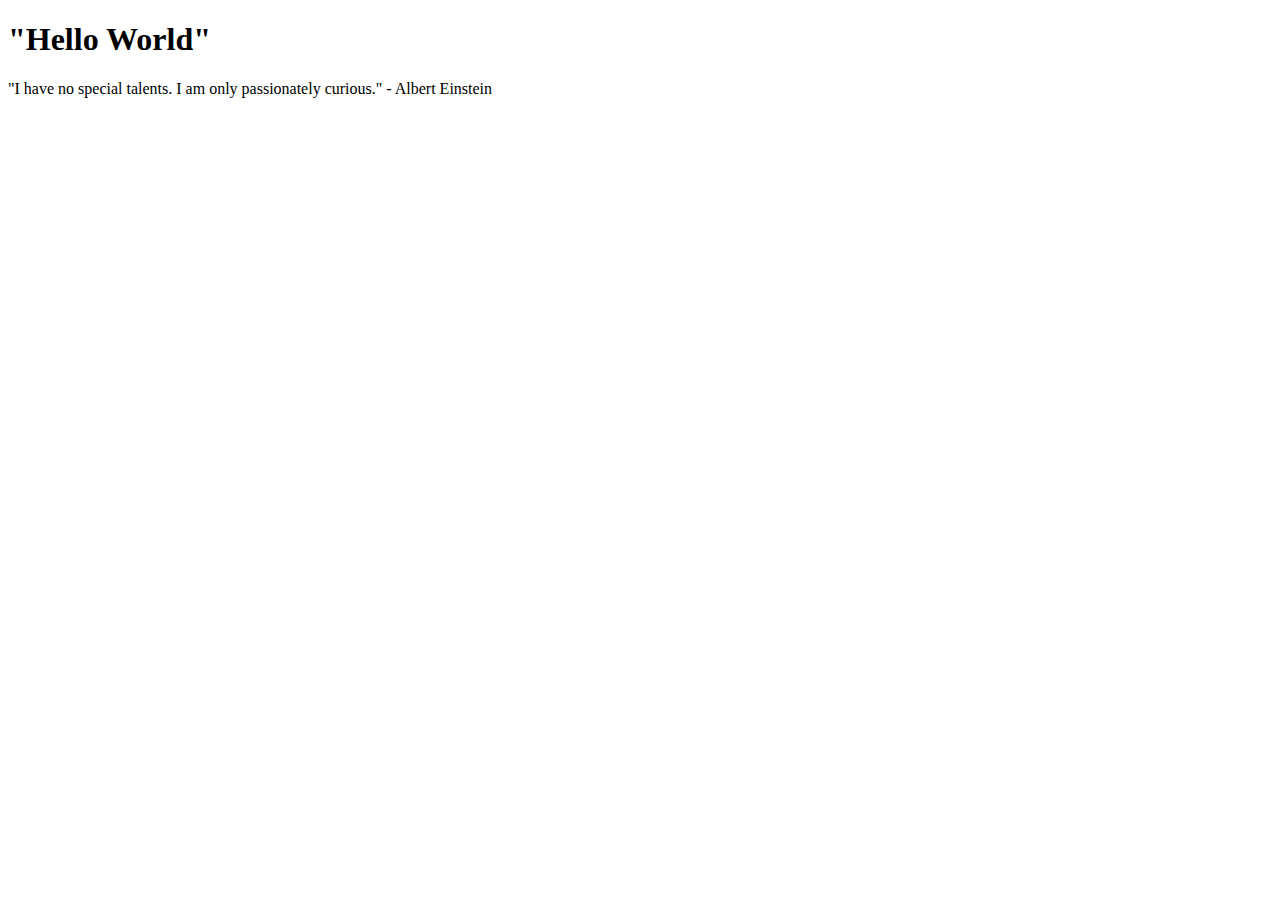
<file: project1/index.html>
<!DOCTYPE html>
<html lang="en">
<head>
<meta charset="utf-8">
<title>Home - Brandon Sutan</title>
</head>
<body>

<h1>"Hello World"</h1>
<p>"I have no special talents. I am only passionately curious."
- Albert Einstein</p>
</body>
</html>
</file>
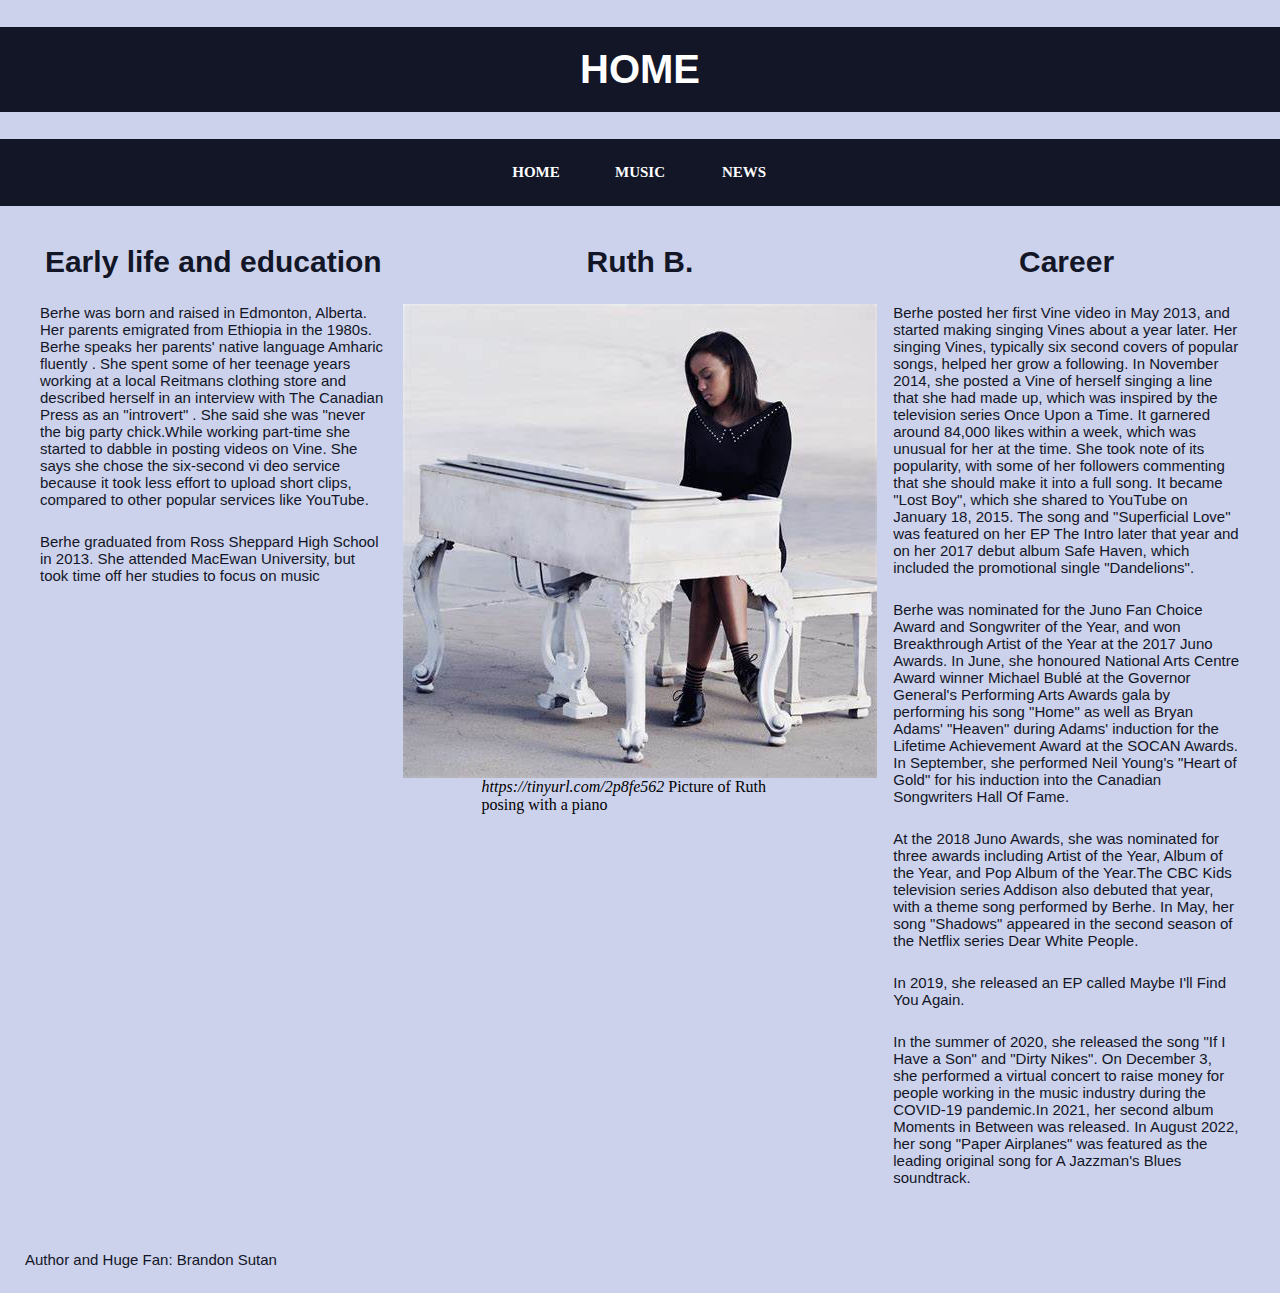
<file: project3/index.html>
<!DOCTYPE html>
<html lang="en-us">
<head>
	<meta charset="UTF-8">
	<meta name="viewport" content="width=device-width, initial-scale=1.0">
    <link rel="stylesheet" href="style.css">
<title>Home</title>
</head>
<body>
<h1 id="myheader">HOME</h1>
<div class="navbar">
	<ul>
		<li><a href="/project3/index.html">Home</a></li>
		<li><a href="/project3/music.html">Music</a></li>
		<li><a href="/project3/news.html">News</a></li>
	</ul>
</div>
 <div class="row">
  <div class="column">
    <h2>Early life and education</h2>
    <p> Berhe was born and raised in Edmonton, Alberta. Her parents emigrated from Ethiopia in the 1980s. Berhe speaks her parents' native language Amharic fluently
	. She spent some of her teenage years working at a local Reitmans clothing store and described herself in an interview with The Canadian Press as an "introvert"
	. She said she was "never the big party chick.While working part-time she started to dabble in posting videos on Vine. She says she chose the six-second vi
	deo service because it took less effort to upload short clips, compared to other popular services like YouTube.
	</p>
	<p>Berhe graduated from Ross Sheppard High School in 2013. She attended MacEwan University, but took time off her studies to focus on music
	</p>
   </div>
  <div class="column">
    <h2>Ruth B.</h2>
	<figure>
		<img src="artistimage.jpg" alt=girlplayingpiano>
		<div class="flex-container"></div>
		<figcaption><cite>https://tinyurl.com/2p8fe562</cite> Picture of Ruth posing with a piano</figcaption>
	</figure>
  </div>
  <div class="column">
    <h2>Career</h2>
    <p>Berhe posted her first Vine video in May 2013, and started making singing Vines about a year later. Her singing Vines, typically six second covers 
	of popular songs, helped her grow a following. In November 2014, she posted a Vine of herself singing a line that she had made up, which was inspired by the 
	television series Once Upon a Time. It garnered around 84,000 likes within a week, which was unusual for her at the time. She took note of its popularity, 
	with some of her followers commenting that she should make it into a full song. It became "Lost Boy", which she shared to YouTube on January 18, 2015. 
	The song and "Superficial Love" was featured on her EP The Intro later that year and on her 2017 debut album Safe Haven, which included the promotional single 
	"Dandelions". 
	</p>
	<p>Berhe was nominated for the Juno Fan Choice Award and Songwriter of the Year, and won Breakthrough Artist of the Year at the 2017 Juno Awards. 
	In June, she honoured National Arts Centre Award winner Michael Bublé at the Governor General's Performing Arts Awards gala by performing his song "Home" as 
	well as Bryan Adams' "Heaven" during Adams' induction for the Lifetime Achievement Award at the SOCAN Awards. In September, she performed Neil Young's "Heart 
	of Gold" for his induction into the Canadian Songwriters Hall Of Fame. 
	</p>
	<p>At the 2018 Juno Awards, she was nominated for three awards including Artist of the Year, 
	Album of the Year, and Pop Album of the Year.The CBC Kids television series Addison also debuted that year, with a theme song performed by Berhe.
	In May, her song "Shadows" appeared in the second season of the Netflix series Dear White People.
	</p>
	<p>In 2019, she released an EP called Maybe I'll Find You Again.
	</p>
	<p>In the summer of 2020, she released the song "If I Have a Son" and "Dirty Nikes". On December 3, she performed a virtual concert to raise money for people
	working in the music industry during the COVID-19 pandemic.In 2021, her second album Moments in Between was released.
	In August 2022, her song "Paper Airplanes" was featured as the leading original song for A Jazzman's Blues soundtrack.
	</p>
  </div>
</div>
<div>
	<footer>
		<p>Author and Huge Fan: Brandon Sutan</p>
	</footer>
</div>
</body>
</html>
</file>
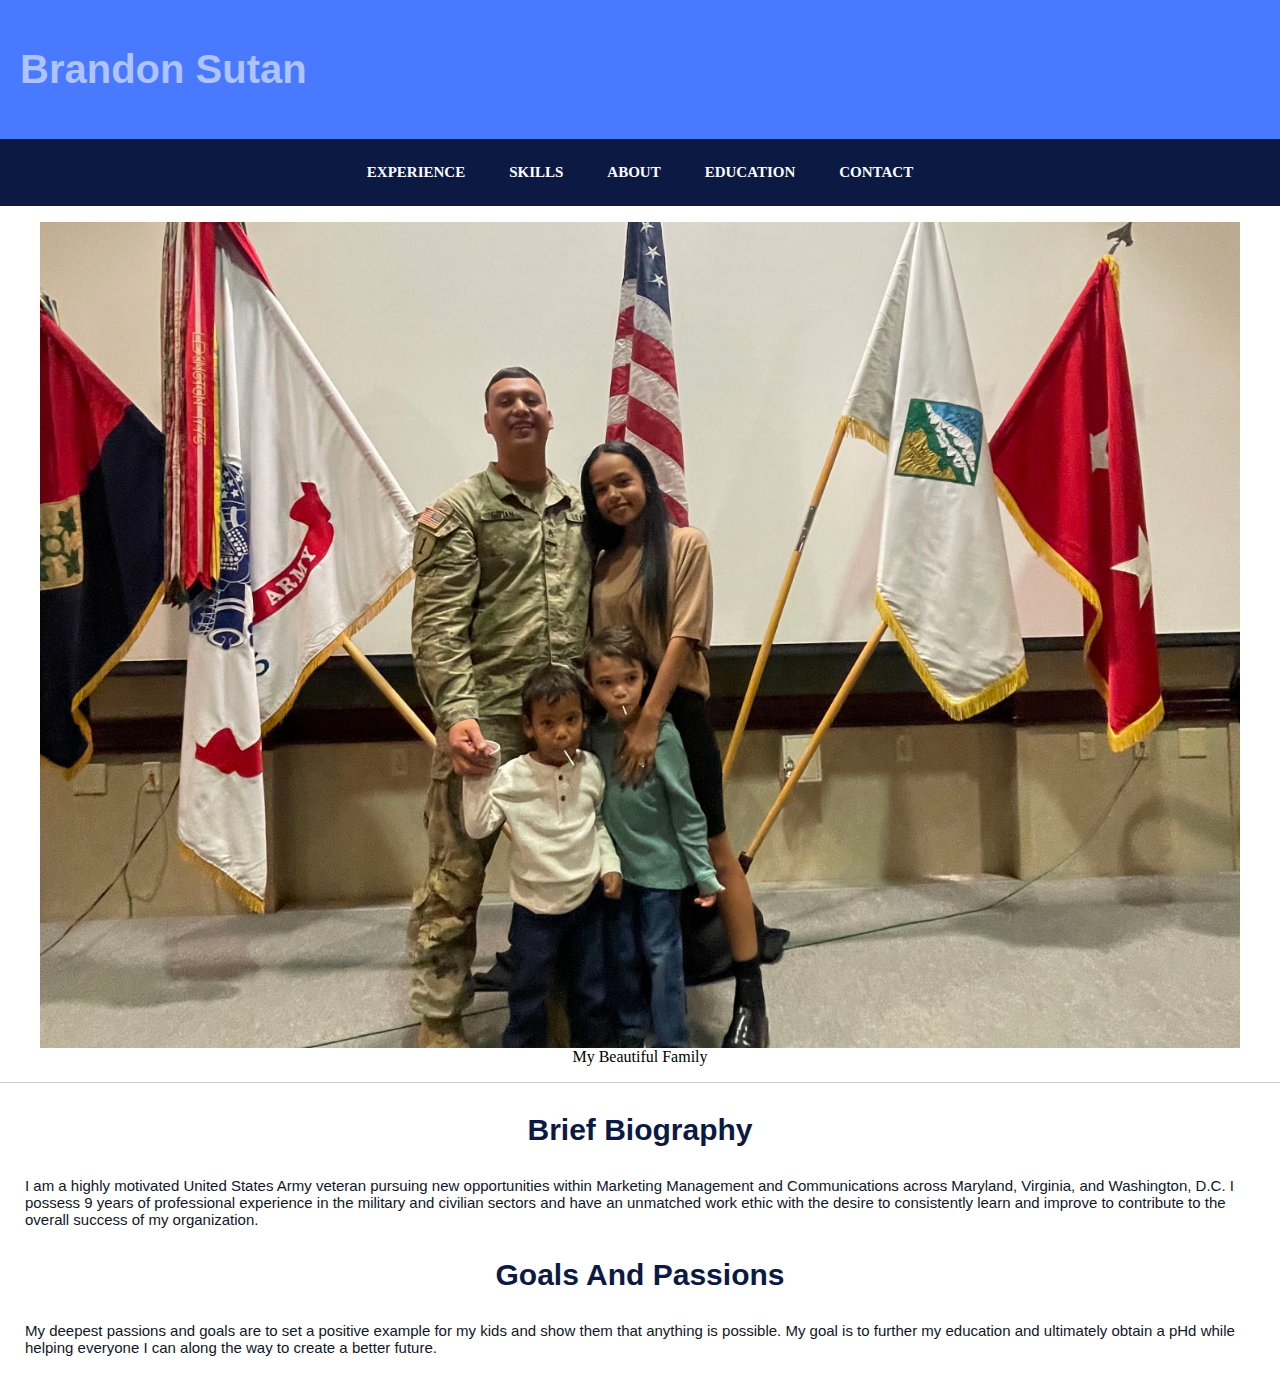
<file: project4/index.html>
<!DOCTYPE html>
<html lang="en-us">

  <head>
    <meta charset="UTF-8">
    <meta name="viewport" content="width=device-width, initial-scale=1.0">
    <link rel="stylesheet" href="style.css">
    <title>Home</title>
  </head>

  <body>
    <header>
      <h1>Brandon Sutan</h1>
    </header>
    <div class="navigation">
      <ul>
        <li><a href="/project4/experience.html">Experience</a></li>
        <li><a href="/project4/skills.html">Skills</a></li>
        <li><a href="/project4/index.html">About</a></li>
        <li><a href="/project4/education.html">Education</a></li>
        <li><a href="/project4/contact.html">Contact</a></li>
      </ul>
    </div>
    <div>
      <figure>
          <img src="./images/family.jpg" alt=soldierwithwifeandkids width="200" height="100">
        <figcaption>My Beautiful Family</figcaption>
      </figure>
    </div>
    <hr>
    <div>
      <h3>Brief Biography</h3>
      <p>I am a highly motivated United States Army veteran pursuing new opportunities within Marketing Management and Communications across Maryland, Virginia, and Washington, D.C. I possess 9 years of professional experience in the military and civilian sectors and have an unmatched work ethic with the desire to consistently learn and improve to contribute to the overall success of my organization.</p>
    </div>
    <div>
    <h3>Goals And Passions</h3>
    <p>My deepest passions and goals are to set a positive example for my kids and show them that anything is possible. My goal is to further my education and ultimately obtain a pHd while helping everyone I can along the way to create a better future.</p>
    </div>
  </body>

</html>
</file>
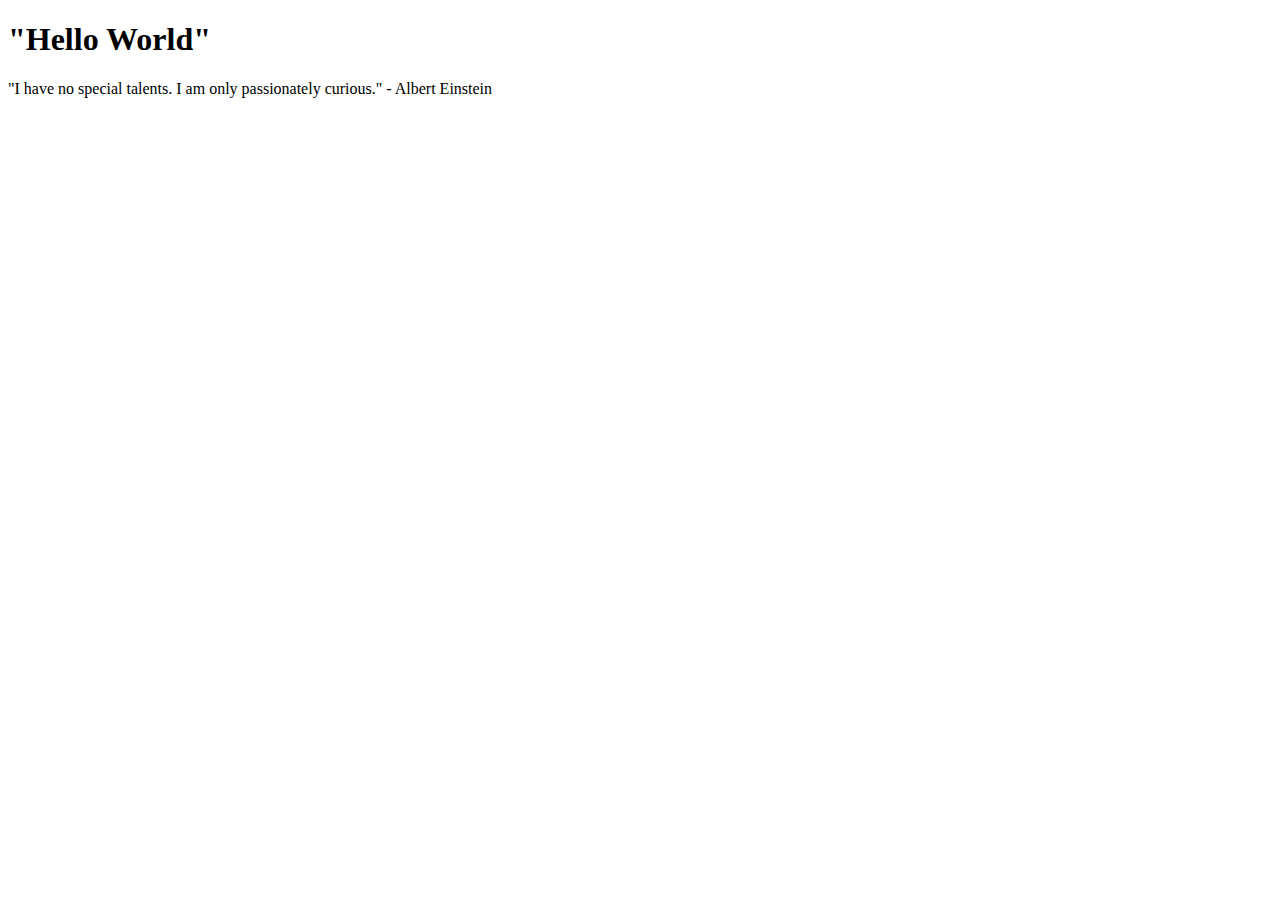
<file: .github/workflows/CMST 385/project1/index.html>
<!DOCTYPE html>
<html lang="en">
<head>
<meta charset="utf-8">
<title>Home - Brandon Sutan</title>
</head>
<body>

<h1>"Hello World"</h1>
<p>"I have no special talents. I am only passionately curious."
- Albert Einstein</p>
</body>
</html>
</file>
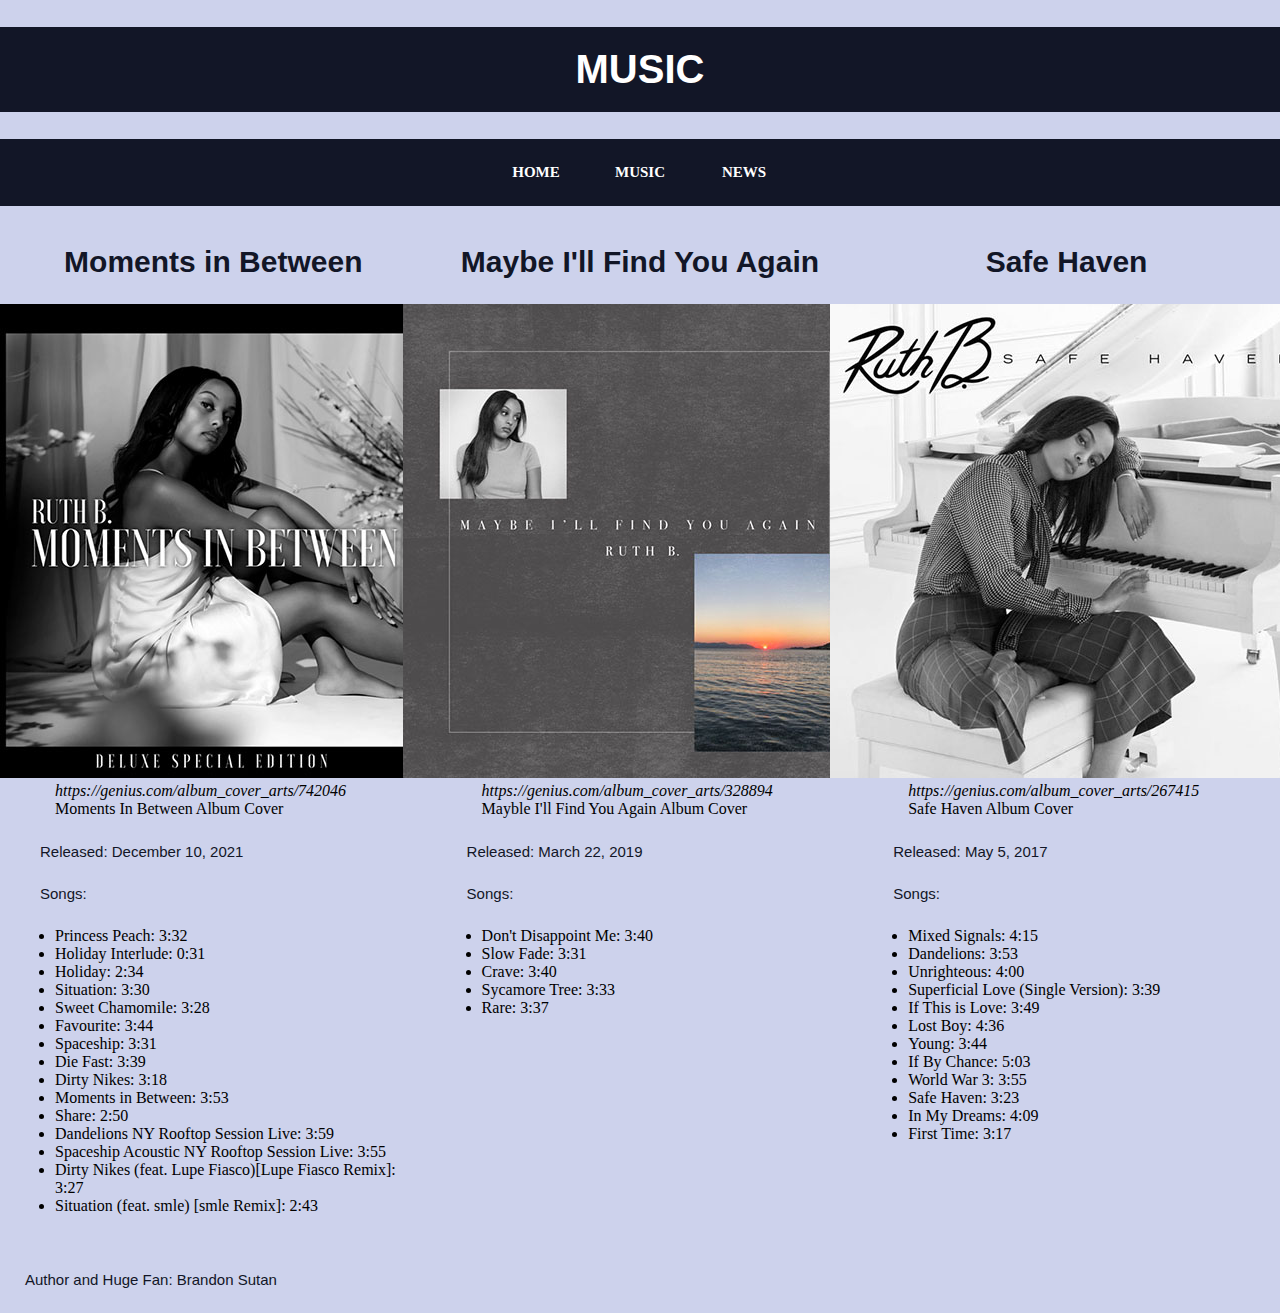
<file: project3/music.html>
<!DOCTYPE html>
<html lang="en-us">
<head>
	<meta charset="UTF-8">
	<meta name="viewport" content="width=device-width, initial-scale=1.0">
    <link rel="stylesheet" href="style.css">
<title>Music</title>
</head>
<body>
<header>
	<h1 id="myheader">MUSIC</h1>
</header>
<div class="navbar">
	<ul>
		<li><a href="/project3/index.html">Home</a></li>
		<li><a href="/project3/music.html">Music</a></li>
		<li><a href="/project3/news.html">News</a></li>
	</ul>
</div>
<div class="row">
  <div class="column">
    <h2>Moments in Between</h2>
	<figure>
		<a href="https://www.bing.com/videos/search?q=Moments+in+Between+(Deluxe+Special+Edition)+Songs&docid=608030922928572487&mid=A1A3891810631CC1B0CDA1A3891810631CC1B0CD&view=detail&FORM=VIRE">
		<img src="momentsinbetween.jpg" alt=girlsitting></a>
		<figcaption><cite>https://genius.com/album_cover_arts/742046</cite> Moments In Between Album Cover</figcaption>
	</figure>
	<p>Released: December 10, 2021</p>
	<p>Songs:</p>
	<ul>
		<li>Princess Peach: 3:32</li>
		<li>Holiday Interlude: 0:31</li>
		<li>Holiday: 2:34</li>
		<li>Situation: 3:30</li>
		<li>Sweet Chamomile: 3:28</li>
		<li>Favourite: 3:44</li>
		<li>Spaceship: 3:31</li>
		<li>Die Fast: 3:39</li>
		<li>Dirty Nikes: 3:18</li>
		<li>Moments in Between: 3:53</li>
		<li>Share: 2:50</li>
		<li>Dandelions NY Rooftop Session Live: 3:59</li>
		<li>Spaceship Acoustic NY Rooftop Session Live: 3:55</li>
		<li>Dirty Nikes (feat. Lupe Fiasco)[Lupe Fiasco Remix]: 3:27</li>
		<li>Situation (feat. smle) [smle Remix]: 2:43</li>
	</ul>  	
  </div>
  <div class="column">
    <h2>Maybe I'll Find You Again</h2>
    <figure>
		<a href="https://music.apple.com/us/album/maybe-ill-find-you-again-ep/1516369543">
		<img src="maybeillfindyouagain.jpg" alt=girlandbeach></a>
		<figcaption><cite>https://genius.com/album_cover_arts/328894</cite> Mayble I'll Find You Again Album Cover</figcaption>
	</figure>
	<p>Released: March 22, 2019</p>
	<p>Songs:</p>
	<ul>
		<li>Don't Disappoint Me: 3:40</li>
		<li>Slow Fade: 3:31</li>
		<li>Crave: 3:40</li>
		<li>Sycamore Tree: 3:33</li>
		<li>Rare: 3:37</li>
	</ul>
  </div>
  <div class="column">
    <h2>Safe Haven</h2>
    <figure>
		<a href="https://music.apple.com/us/album/safe-haven/1219506351">
		<img src="safehaven.jpg" alt=girlonpiano></a>
		<figcaption><cite>https://genius.com/album_cover_arts/267415</cite> Safe Haven Album Cover</figcaption>
	</figure>
	<p>Released: May 5, 2017</p>
	<p>Songs:</p>
	<ul>
		<li>Mixed Signals: 4:15</li>
		<li>Dandelions: 3:53</li>
		<li>Unrighteous: 4:00</li>
		<li>Superficial Love (Single Version): 3:39</li>
		<li>If This is Love: 3:49</li>
		<li>Lost Boy: 4:36</li>
		<li>Young: 3:44</li>
		<li>If By Chance: 5:03</li>
		<li>World War 3: 3:55</li>
		<li>Safe Haven: 3:23</li>
		<li>In My Dreams: 4:09</li>
		<li>First Time: 3:17</li>
	</ul>
   </div>
</div>
<div>
	<footer>
		<p>Author and Huge Fan: Brandon Sutan</p>
	</footer>
</div>
</body>
</html>
</file>
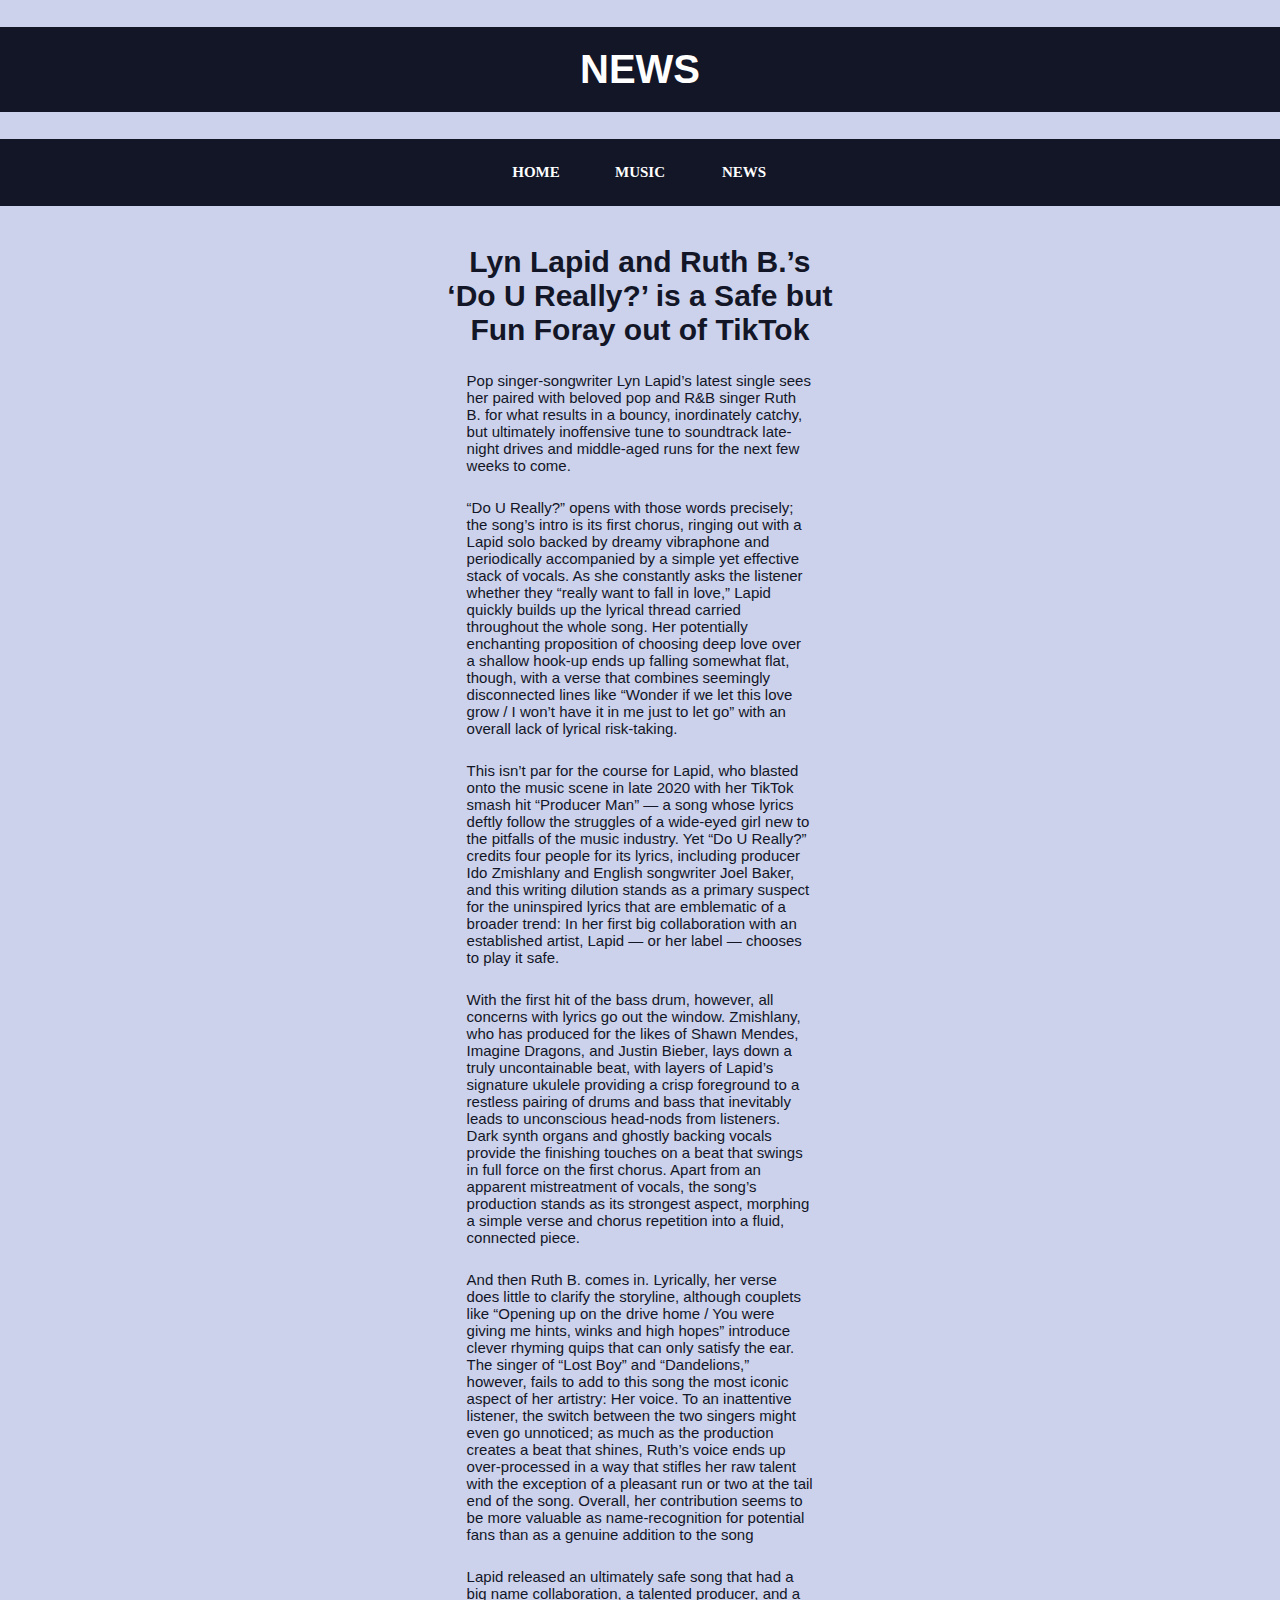
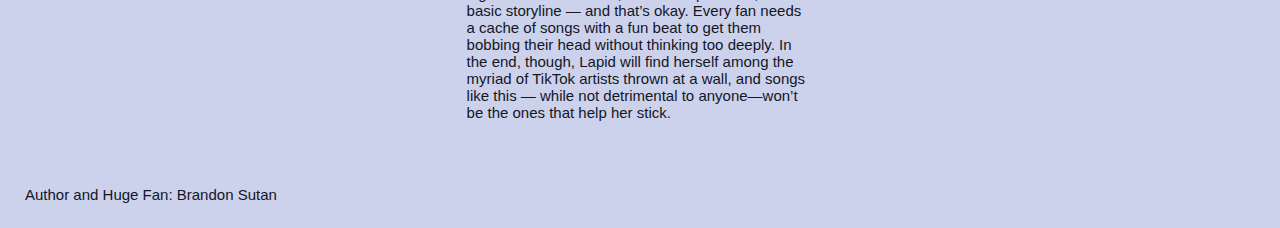
<file: project3/news.html>
<!DOCTYPE html>
<html lang="en-us">
<head>
	<meta charset="UTF-8">
	<meta name="viewport" content="width=device-width, initial-scale=1.0">
    <link rel="stylesheet" href="style.css">
<title>Home</title>
</head>
<body>
<h1 id="myheader">NEWS</h1>
<div class="navbar">
	<ul>
		<li><a href="/project3/index.html">Home</a></li>
		<li><a href="/project3/music.html">Music</a></li>
		<li><a href="/project3/news.html">News</a></li>
	</ul>
</div>
 <div class="row">
  <div class="column">
    <h2></h2>
  </div>
	 
  <div class="column">
    <h2>Lyn Lapid and Ruth B.’s ‘Do U Really?’ is a Safe but Fun Foray out of TikTok</h2>
    <p> Pop singer-songwriter Lyn Lapid’s latest single sees her paired with beloved pop and R&B singer Ruth B. 
	for what results in a bouncy, inordinately catchy, but ultimately inoffensive tune to soundtrack late-night 
	drives and middle-aged runs for the next few weeks to come.</p>
	<p>“Do U Really?” opens with those words precisely; the song’s intro is its first chorus, ringing out with 
	a Lapid solo backed by dreamy vibraphone and periodically accompanied by a simple yet effective stack of vocals. 
	As she constantly asks the listener whether they “really want to fall in love,” Lapid quickly builds up the lyrical 
	thread carried throughout the whole song. Her potentially enchanting proposition of choosing deep love over a shallow 
	hook-up ends up falling somewhat flat, though, with a verse that combines seemingly disconnected lines like “Wonder 
	if we let this love grow / I won’t have it in me just to let go” with an overall lack of lyrical risk-taking.</p>
	<p>This isn’t par for the course for Lapid, who blasted onto the music scene in late 2020 with her TikTok smash hit 
	“Producer Man” — a song whose lyrics deftly follow the struggles of a wide-eyed girl new to the pitfalls of the music 
	industry. Yet “Do U Really?” credits four people for its lyrics, including producer Ido Zmishlany and English songwriter 
	Joel Baker, and this writing dilution stands as a primary suspect for the uninspired lyrics that are emblematic of a broader 
	trend: In her first big collaboration with an established artist, Lapid — or her label — chooses to play it safe.</p>
	<p>With the first hit of the bass drum, however, all concerns with lyrics go out the window. Zmishlany, who has produced 
	for the likes of Shawn Mendes, Imagine Dragons, and Justin Bieber, lays down a truly uncontainable beat, with layers of 
	Lapid’s signature ukulele providing a crisp foreground to a restless pairing of drums and bass that inevitably leads to 
	unconscious head-nods from listeners. Dark synth organs and ghostly backing vocals provide the finishing touches on a beat 
	that swings in full force on the first chorus. Apart from an apparent mistreatment of vocals, the song’s production stands 
	as its strongest aspect, morphing a simple verse and chorus repetition into a fluid, connected piece.</p>
	<p>And then Ruth B. comes in. Lyrically, her verse does little to clarify the storyline, although couplets like 
	“Opening up on the drive home / You were giving me hints, winks and high hopes” introduce clever rhyming quips that can 
	only satisfy the ear. The singer of “Lost Boy” and “Dandelions,” however, fails to add to this song the most iconic aspect 
	of her artistry: Her voice. To an inattentive listener, the switch between the two singers might even go unnoticed; as much 
	as the production creates a beat that shines, Ruth’s voice ends up over-processed in a way that stifles her raw talent with 
	the exception of a pleasant run or two at the tail end of the song. Overall, her contribution seems to be more valuable as 
	name-recognition for potential fans than as a genuine addition to the song</p>
	<P>Lapid released an ultimately safe song that had a big name collaboration, a talented producer, and a basic storyline — 
	and that’s okay. Every fan needs a cache of songs with a fun beat to get them bobbing their head without thinking too deeply. 
	In the end, though, Lapid will find herself among the myriad of TikTok artists thrown at a wall, and songs like this — while not 
	detrimental to anyone—won’t be the ones that help her stick.</P>	
  </div>
  
  <div class="column">
    <h2></h2>
  </div>
</div>
<div>
	<footer>
		<p>Author and Huge Fan: Brandon Sutan</p>
	</footer>
</div>
</body>
</html>
</file>
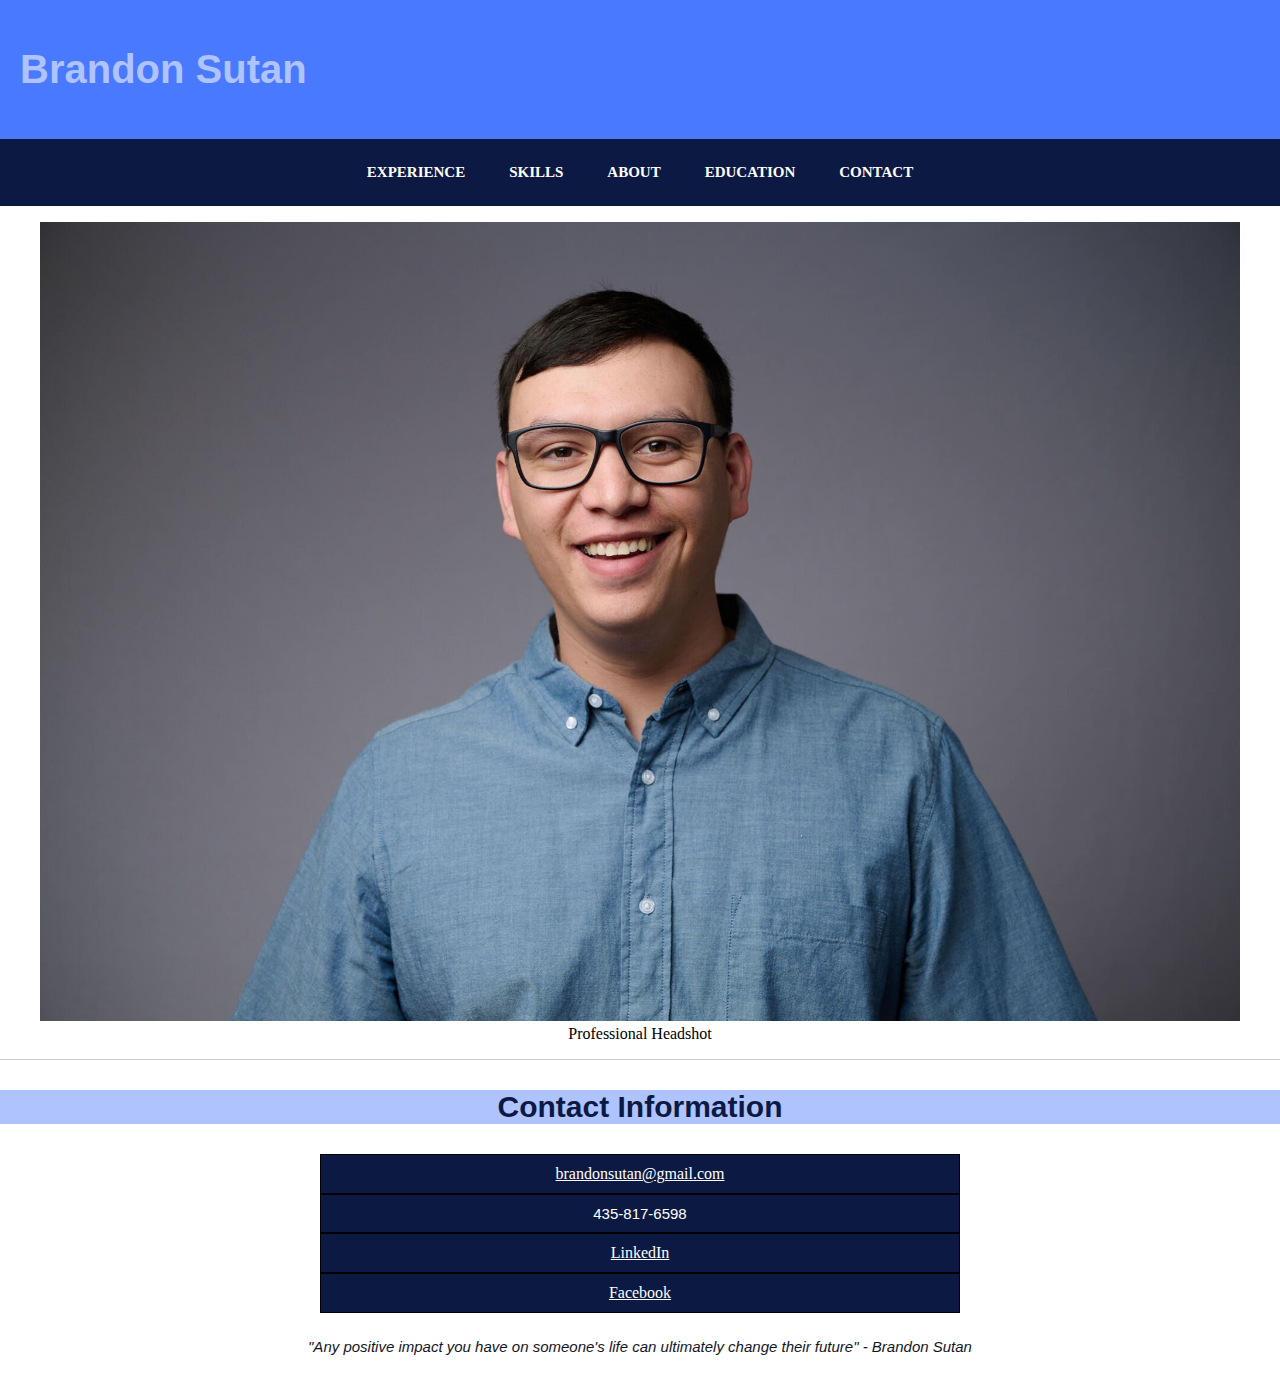
<file: project4/contact.html>
<!DOCTYPE html>
<html lang="en-us">

  <head>
    <meta charset="UTF-8">
    <meta name="viewport" content="width=device-width, initial-scale=1.0">
    <link rel="stylesheet" href="style.css">
    <title>Contact</title>
  </head>

  <body>
    <header>
      <h1>Brandon Sutan</h1>
    </header>
    <div class="navigation">
      <ul>
        <li><a href="/project4/experience.html">Experience</a></li>
        <li><a href="/project4/skills.html">Skills</a></li>
        <li><a href="/project4/index.html">About</a></li>
        <li><a href="/project4/education.html">Education</a></li>
        <li><a href="/project4/contact.html">Contact</a></li>
      </ul>
    </div>
    <div>
      <figure>
        <a href=https://www.linkedin.com/in/brandonsutan>
          <img src="./images/headshot.jpg" alt=maninglasses width="200" height="100"></a>
        <figcaption>Professional Headshot</figcaption>
      </figure>
    </div>
    <hr>
    <div>
      <h3 id="identified">Contact Information</h3>
    </div>
      <div>
        <a href="mailto:brandonsutan@gmail.com" class="btn">brandonsutan@gmail.com</a>
         <p class="btn">435-817-6598</p>
        <a href="https://www.linkedin.com/in/brandonsutan" class="btn">LinkedIn</a>
        <a href="https://www.facebook.com/profile.php?id=100011213507277" class="btn">Facebook</a>
      </div>
    <div>
      <footer class="footer">
        <p><i>"Any positive impact you have on someone's life can ultimately change their future" - Brandon Sutan</i></p>
      </footer>
    </div>
  </body>

</html>
</file>
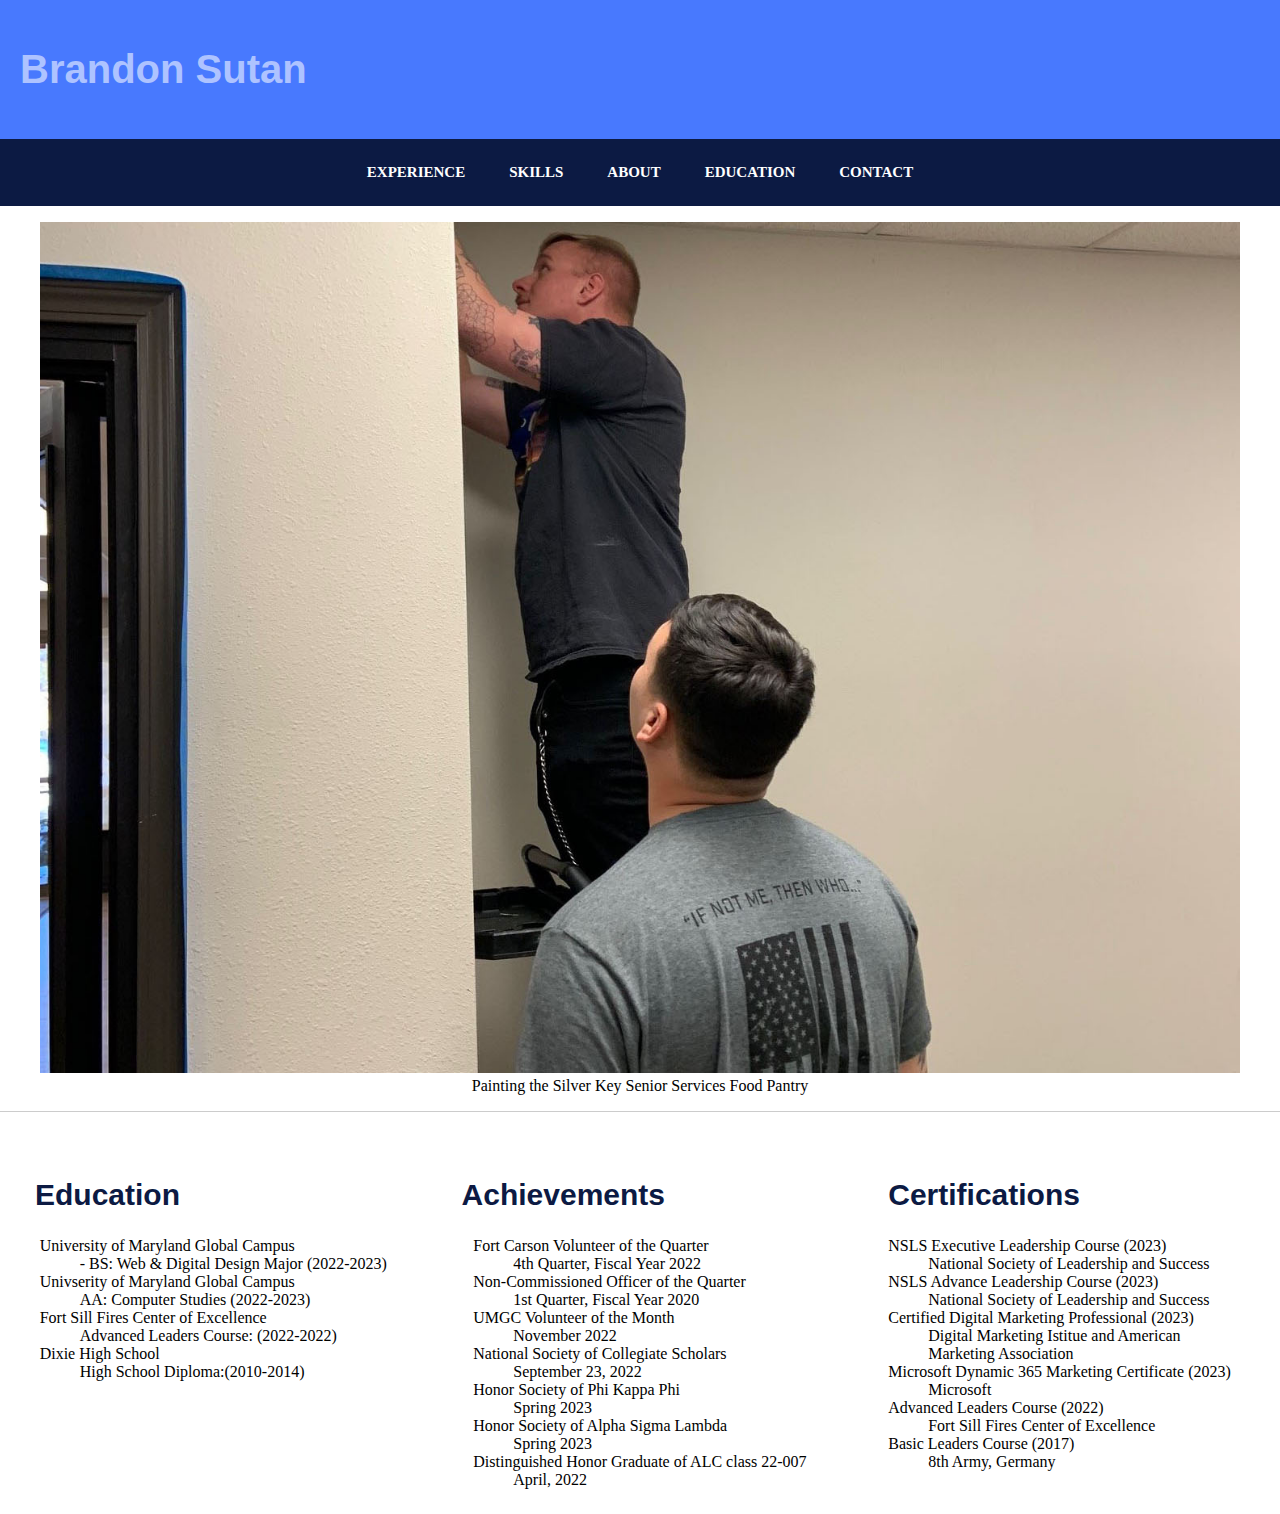
<file: project4/education.html>
<!DOCTYPE html>
<html lang="en-us">

  <head>
    <meta charset="UTF-8">
    <meta name="viewport" content="width=device-width, initial-scale=1.0">
    <link rel="stylesheet" href="style.css">
    <title>Education</title>
  </head>

  <body>
    <div>
      <header>
        <h1>Brandon Sutan</h1>
      </header>
    </div>
    <div class="navigation">
      <ul>
        <li><a href="/project4/experience.html">Experience</a></li>
        <li><a href="/project4/skills.html">Skills</a></li>
        <li><a href="/project4/index.html">About</a></li>
        <li><a href="/project4/education.html">Education</a></li>
        <li><a href="/project4/contact.html">Contact</a></li>
      </ul>
    </div>
    <div>
      <figure>
        <a href="https://www.silverkey.org/">
          <img src="./images/foodpantry.jpg" alt=manwatching></a>
        <figcaption>Painting the Silver Key Senior Services Food Pantry</figcaption>
      </figure>
    </div>
    <hr>
    <div class="row">
      <div class="column">
        <div class="container">
          <h2>Education</h2>
          <dl>
            <dt>University of Maryland Global Campus</dt>
            <dd>- BS: Web & Digital Design Major (2022-2023)</dd>
            <dt>Univserity of Maryland Global Campus</dt>
            <dd>AA: Computer Studies (2022-2023)</dd>
            <dt>Fort Sill Fires Center of Excellence</dt>
            <dd>Advanced Leaders Course: (2022-2022)</dd>
            <dt>Dixie High School</dt>
            <dd>High School Diploma:(2010-2014)</dd>
          </dl>
        </div>
      </div>

      <div class="column">
        <div class="container">
          <h2>Achievements</h2>
          <dl>
           <dt>Fort Carson Volunteer of the Quarter</dt>
            <dd>4th Quarter, Fiscal Year 2022</dd>
           <dt>Non-Commissioned Officer of the Quarter</dt>
            <dd>1st Quarter, Fiscal Year 2020</dd>
           <dt>UMGC Volunteer of the Month</dt>
            <dd>November 2022</dd>
           <dt>National Society of Collegiate Scholars</dt>
            <dd>September 23, 2022</dd>
           <dt>Honor Society of Phi Kappa Phi</dt>
            <dd>Spring 2023</dd>
           <dt>Honor Society of Alpha Sigma Lambda</dt>
            <dd>Spring 2023</dd>
            <dt>Distinguished Honor Graduate of ALC class 22-007</dt>
            <dd>April, 2022</dd>
          </dl>
        </div>
      </div>

      <div class="column">
        <div class="container">
          <h2>Certifications</h2>
          <dl>
            <dt>NSLS Executive Leadership Course (2023)</dt>
            <dd>National Society of Leadership and Success</dd>
            <dt>NSLS Advance Leadership Course (2023)</dt>
            <dd>National Society of Leadership and Success</dd>
            <dt>Certified Digital Marketing Professional (2023)</dt>
            <dd>Digital Marketing Istitue and American Marketing Association</dd>
            <dt>Microsoft Dynamic 365 Marketing Certificate (2023)</dt>
            <dd>Microsoft</dd>
            <dt>Advanced Leaders Course (2022)</dt>
            <dd>Fort Sill Fires Center of Excellence</dd>
            <dt>Basic Leaders Course (2017)</dt>
            <dd>8th Army, Germany</dd>
          </dl>
        </div>
      </div>
    </div>
  </body>
</html>
</file>
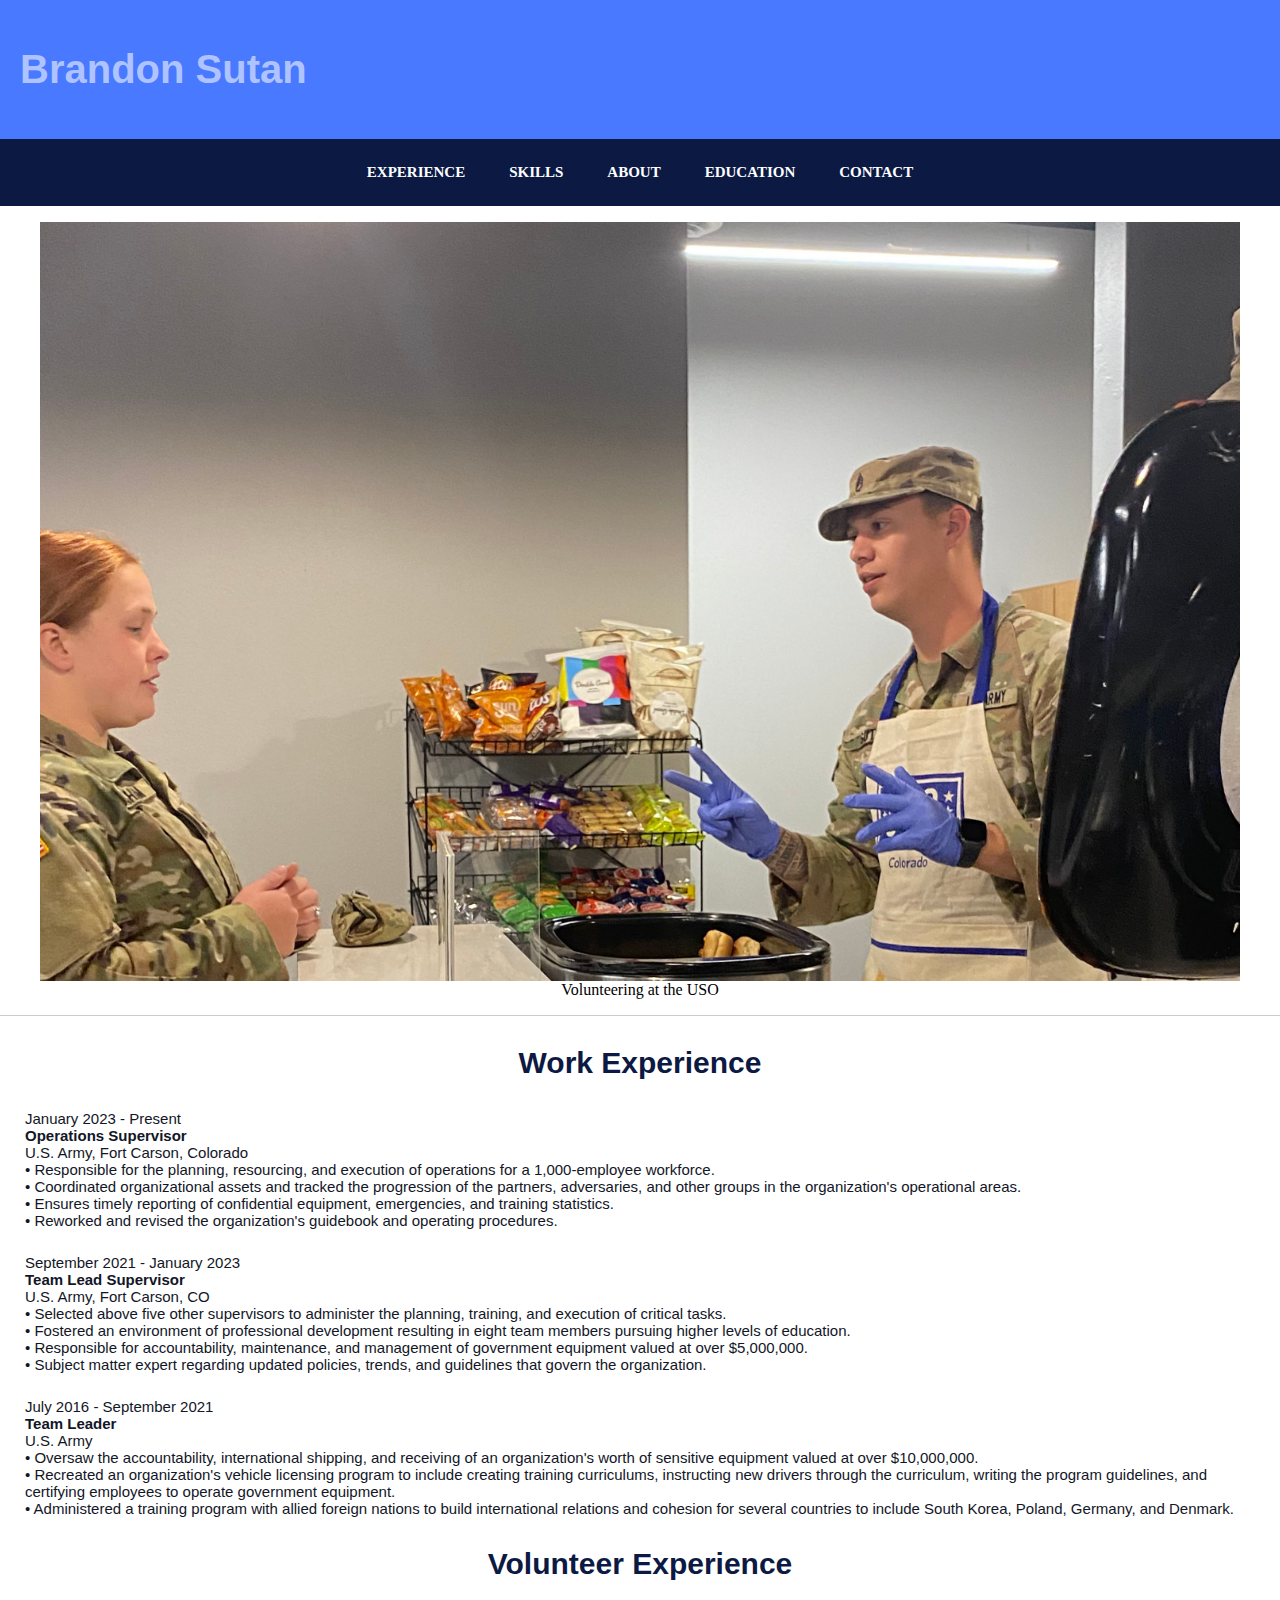
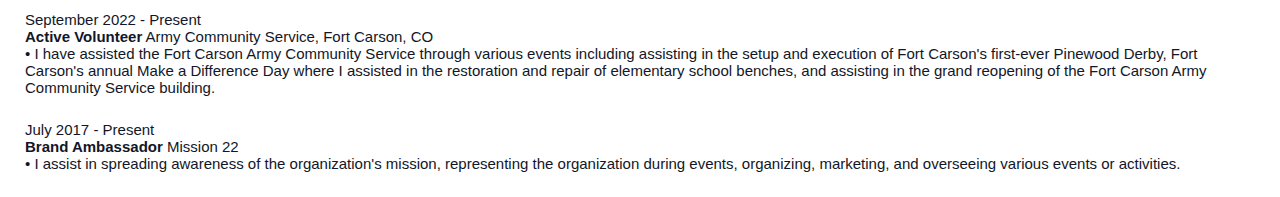
<file: project4/experience.html>
<!DOCTYPE html>
<html lang="en-us">

  <head>
    <meta charset="UTF-8">
    <meta name="viewport" content="width=device-width, initial-scale=1.0">
    <link rel="stylesheet" href="style.css">
    <title>Experience</title>
  </head>

  <body>
    <header>
      <h1>Brandon Sutan</h1>
    </header>
    <div class="navigation">
      <ul>
        <li><a href="/project4/experience.html">Experience</a></li>
        <li><a href="/project4/skills.html">Skills</a></li>
        <li><a href="/project4/index.html">About</a></li>
        <li><a href="/project4/education.html">Education</a></li>
        <li><a href="/project4/contact.html">Contact</a></li>
      </ul>
    </div>
    <div>
      <figure>
        <img src="./images/uso.jpg" alt=soldierservingfood width="200" height="100">
        <figcaption>Volunteering at the USO</figcaption>
      </figure>
    </div>
    <hr>
    <div>
      <h3>Work Experience</h3>
      <p>January 2023 - Present<br>
      <b>Operations Supervisor</b><br>
        U.S. Army, Fort Carson, Colorado<br>
        • Responsible for the planning, resourcing, and execution of operations for a 1,000-employee workforce.<br>
        • Coordinated organizational assets and tracked the progression of the partners, adversaries, and other groups in the organization's operational areas.<br>
        • Ensures timely reporting of confidential equipment, emergencies, and training statistics.<br>
        • Reworked and revised the organization's guidebook and operating procedures.
      </p>
      <p>September 2021 - January 2023<br>
      <b>Team Lead Supervisor</b><br>
        U.S. Army, Fort Carson, CO<br>
        • Selected above five other supervisors to administer the planning, training, and execution of critical tasks.<br>
        • Fostered an environment of professional development resulting in eight team members pursuing higher levels of education.<br>
        • Responsible for accountability, maintenance, and management of government equipment valued at over $5,000,000.<br>
        • Subject matter expert regarding updated policies, trends, and guidelines that govern the organization.<br>
      </p>
      <p>
        July 2016 - September 2021<br>
        <b>Team Leader</b><br>
        U.S. Army<br>
        • Oversaw the accountability, international shipping, and receiving of an organization's worth of sensitive equipment valued at over $10,000,000.<br>
        • Recreated an organization's vehicle licensing program to include creating training curriculums, instructing new drivers through the curriculum, writing the program guidelines, and certifying employees to operate government equipment.<br>
        • Administered a training program with allied foreign nations to build international relations and cohesion for several countries to include South Korea, Poland, Germany, and Denmark.<br>
      </p>
    </div>
    <div>
      <h3>Volunteer Experience</h3>
      <p>September 2022 - Present<br>
      <b>Active Volunteer</b> Army Community Service, Fort Carson, CO<br>
•	I have assisted the Fort Carson Army Community Service through various events including assisting in the setup and execution of Fort Carson's first-ever Pinewood Derby, Fort Carson's annual Make a Difference Day where I assisted in the restoration and repair of elementary school benches, and assisting in the grand reopening of the Fort Carson Army Community Service building.
</p>
<p>July 2017 - Present <br>
<b>Brand Ambassador</b> Mission 22 <br>
•	I assist in spreading awareness of the organization's mission, representing the organization during events, organizing, marketing, and overseeing various events or activities.
</p>
    </div>
  </body>
</html>
</file>
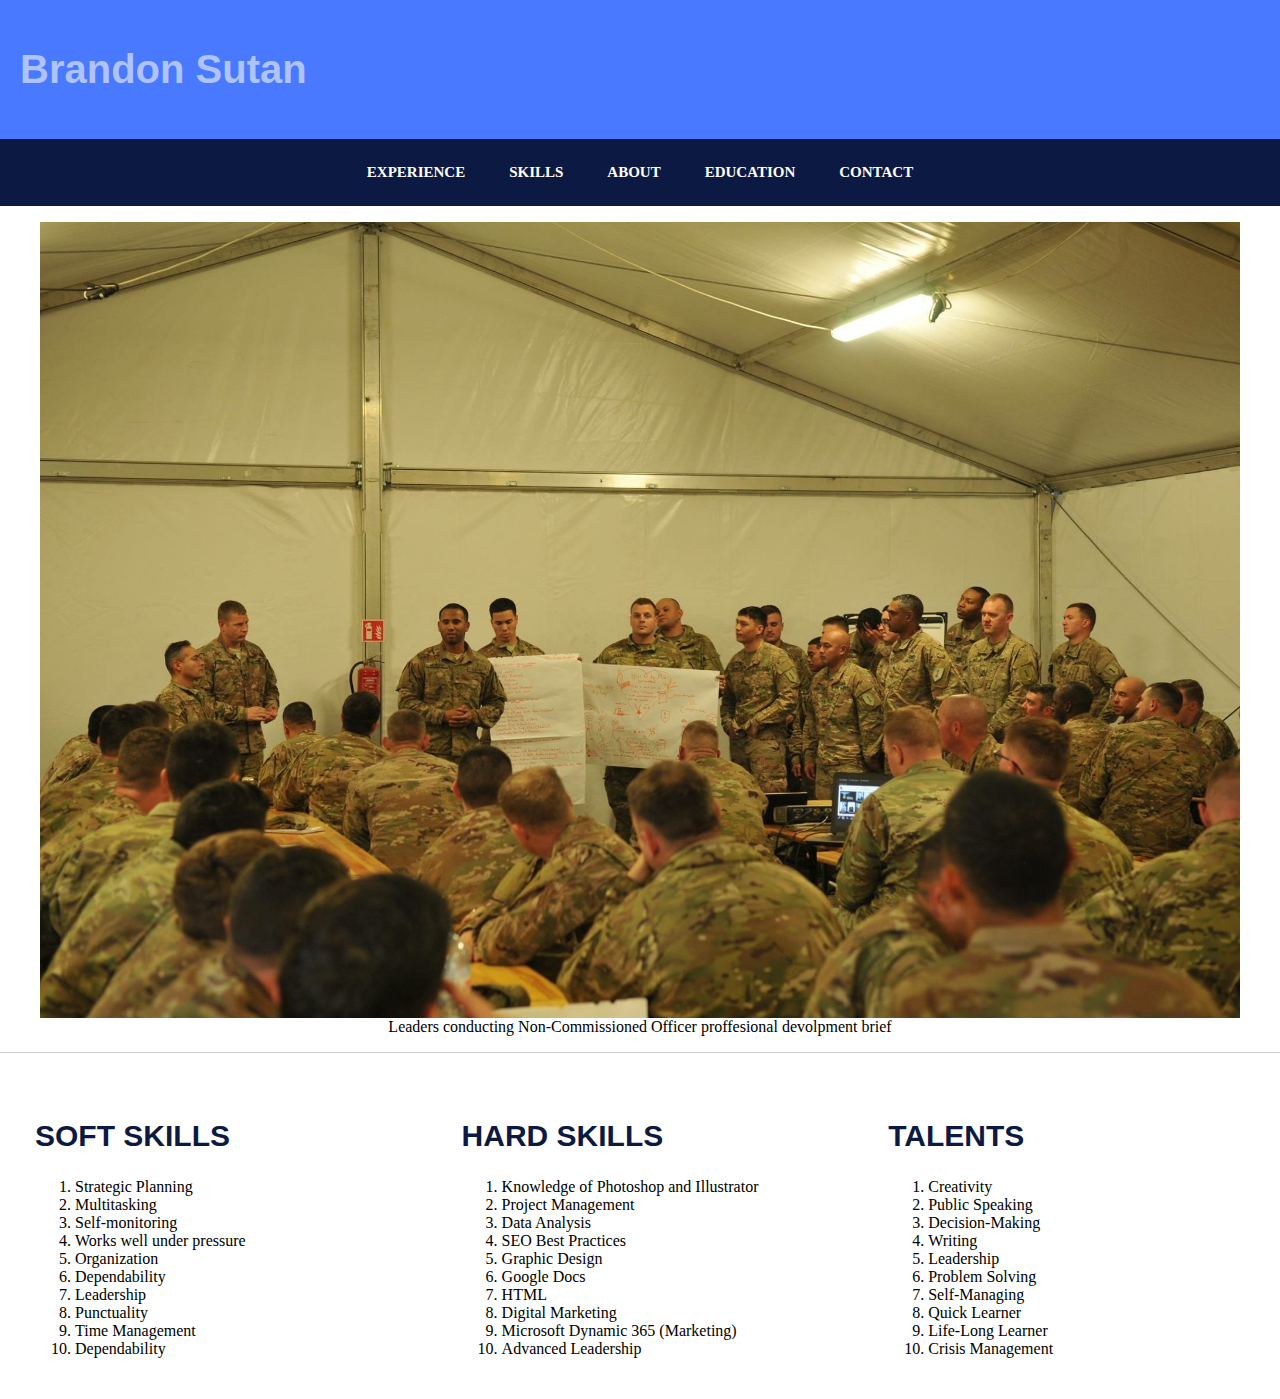
<file: project4/skills.html>
<!DOCTYPE html>
<html lang="en-us">

  <head>
    <meta charset="UTF-8">
    <meta name="viewport" content="width=device-width, initial-scale=1.0">
    <link rel="stylesheet" href="style.css">
    <title>Skills</title>
  </head>

  <body>
    <div>
      <header>
        <h1>Brandon Sutan</h1>
      </header>
    </div>
    <div class="navigation">
      <ul>
        <li><a href="/project4/experience.html">Experience</a></li>
        <li><a href="/project4/skills.html">Skills</a></li>
        <li><a href="/project4/index.html">About</a></li>
        <li><a href="/project4/education.html">Education</a></li>
        <li><a href="/project4/contact.html">Contact</a></li>
      </ul>
    </div>
    <div>
      <figure>
        <img src="./images/brief.jpg" alt=soldierstalking>
        <figcaption>Leaders conducting Non-Commissioned Officer proffesional devolpment brief</figcaption>
      </figure>
    </div>
    <hr>
    <div class="row">
      <div class="column">
        <div class="container">
         <h2>SOFT SKILLS</h2>
        <ol>
          <li>Strategic Planning</li>
          <li>Multitasking</li>
          <li>Self-monitoring</li>
          <li>Works well under pressure</li>
          <li>Organization</li>
          <li>Dependability</li>
          <li>Leadership</li>
          <li>Punctuality</li>
          <li>Time Management</li>
          <li>Dependability</li>
        </ol>
        </div>
      </div>

      <div class="column">
      <div class="container">
        <h2>HARD SKILLS</h2>
        <ol>
          <li>Knowledge of Photoshop and Illustrator</li>
          <li>Project Management</li>
          <li>Data Analysis</li>
          <li>SEO Best Practices</li>
          <li>Graphic Design</li>
          <li>Google Docs</li>
          <li>HTML</li>
          <li>Digital Marketing</li>
          <li>Microsoft Dynamic 365 (Marketing)</li>
          <li>Advanced Leadership</li>
        </ol>
        </div>
      </div>

      <div class="column">
      <div class="container">
        <h2>TALENTS</h2>
        <ol>
          <li>Creativity</li>
          <li>Public Speaking</li>
          <li>Decision-Making</li>
          <li>Writing</li>
          <li>Leadership</li>
          <li>Problem Solving</li>
          <li>Self-Managing</li>
          <li>Quick Learner</li>
          <li>Life-Long Learner</li>
          <li>Crisis Management</li>
        </ol>
        </div>
      </div>
    </div>
  </body>

</html>
</file>
<file: project3/style.css>
* {
  box-sizing: border-box;
}
body {
  margin: 0;
  background-color: #CDD2EC;
}
#myheader {
  background-color: #121627;
  padding: 20px;
  text-align: center;
}
.navbar ul{
	list-style: none;
	background: #121627;
	padding: 0;
	margin: 0;
	text-align: center;
}
.navbar li{
	display: inline-block;
}
.navbar a{
	text-decoration: none;
	color:#fff;
	width:100px;
	display: block;
	padding: 25px 20px;
	font-size: 15px;
	text-transform: uppercase;
	font-weight: bold;
	text-align: center;
}
.navbar a:hover{
	background: purple;
}
.column {
  float: left;
  width: 33.33%;
  padding: 15px;
}
.row:after {
  content: "";
  display: table;
  clear: both;
}
@media screen and (max-width:600px) {
  .column {
    width: 100%;
  }
}
.footer {
  background-color: #121627;
  padding: 10px;
  text-align: center;
}
h1 {
	color:#fff;
	text-align:center;
	font-size:40px;
	font-family:"Verdana", "Arial", sans-serif;
}
h2 {
	color:#121627;
	text-align:center;
	font-size:30px;
	font-family:"Verdana", "Arial", sans-serif;
}
p {
	color:#121627;
	text-align:left;
	font-size:15px;
	font-family:"Verdana", "Arial", sans-serif;
	margin: 25px 25px 25px 25px;
}
cite {
  font-style: italic;
}
.flex-container {
  display: flex;
  background-color: #CDD2EC;
}

.flex-container > div {
  background-color: #CDD2EC;
  margin: 10px;
  padding: 20px;
  font-size: 30px;
  text-align: center;
}
figure {
  display: flex;
  justify-content: center;
  align-items: center;
  flex-direction: column;
}
</file>
<file: project4/style.css>
* {
  box-sizing: border-box;
}

body {
  margin: 0;
  background-color: #FFFFFF;
}

header {
  background-color: #4879FE;
  padding: 20px;
  text-align: left;
}

.navigation ul {
  list-style: none;
  background: #0C1A43;
  padding: 0;
  margin: 0;
  text-align: center;
}

.navigation li {
  display: inline-block;
}

.navigation a {
  text-decoration: none;
  color: #FFFFFF;
  width: 100%;
  display: block;
  padding: 25px 20px;
  font-size: 15px;
  text-transform: uppercase;
  font-weight: bold;
  text-align: center;
}

.navigation a:hover {
  background: #013CDF;
}

.column {
  float: left;
  width: 33.33%;
  padding: 15px;
}

.row:after {
  content: "";
  display: table;
  clear: both;
}

@media screen and (max-width:600px) {
  .column {
    width: 100%;
  }
}

.footer {
  display: table;
  text-align: center;
  margin-left: auto;
  margin-right: auto;
}

h1 {
  color: #AEC3FF;
  text-align: left;
  font-size: 40px;
  font-family: "Verdana", "Arial", sans-serif;
}

h2 {
  color: #0C1A43;
  text-align: left;
  font-size: 30px;
  font-family: "Verdana", "Arial", sans-serif;
}

h3 {
  color: #0C1A43;
  text-align: center;
  font-size: 30px;
  font-family: "Verdana", "Arial", sans-serif;
}

p {
  color: #121627;
  text-align: left;
  font-size: 15px;
  font-family: "Verdana", "Arial", sans-serif;
  margin: 25px 25px 25px 25px;
}

cite {
  font-style: italic;
}

.flex-container {
  display: flex;
  background-color: #CDD2EC;
}

.flex-container>div {
  background-color: #CDD2EC;
  margin: 10px;
  padding: 20px;
  font-size: 30px;
  text-align: center;
}

figure {
  display: flex;
  justify-content: center;
  align-items: center;
  flex-direction: column;
}

dl {
  display: table;
  margin: 0 auto;
}

dt {
  text-align: left;
}

hr {
  display: block;
  height: 1px;
  border: 0;
  border-top: 1px solid #ccc;
  margin: 1em 0;
  padding: 0;
}

img {
  width: 100%;
  height: auto;
}

div.container {
  text-align: left;
  padding: 10px 20px;
}

.btn button {
  border-bottom: none;
}

.btn button:hover {
  background-color: #013CDF;
}

.btn {
  background-color: #0C1A43;
  border: 1px solid black;
  color: #FFFFFF;
  padding: 10px 24px;
  cursor: pointer;
  width: 50%;
  display: block;
  align-items: center;
  justify-content: center;
  margin: 0 auto;
  text-align: center;
}
#identified {
  background-color: #AEC3FF;
}
</file>
